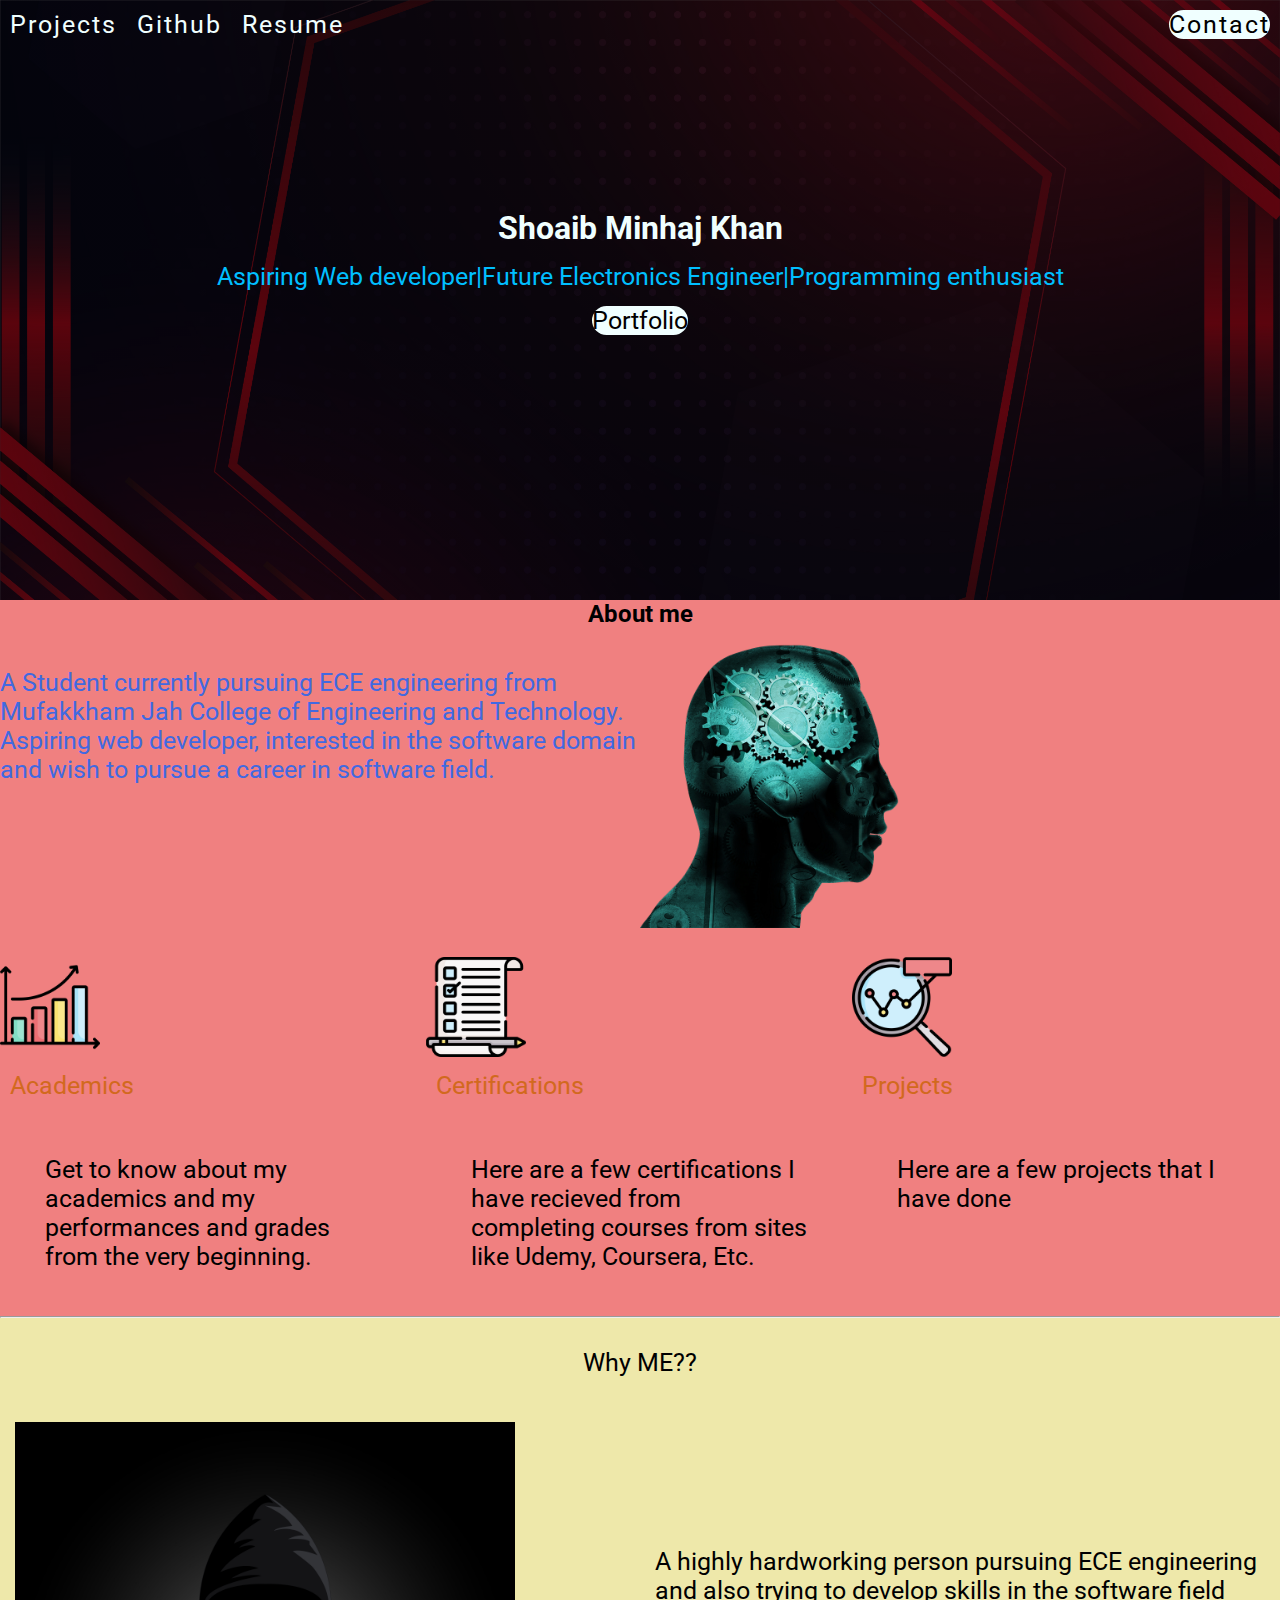
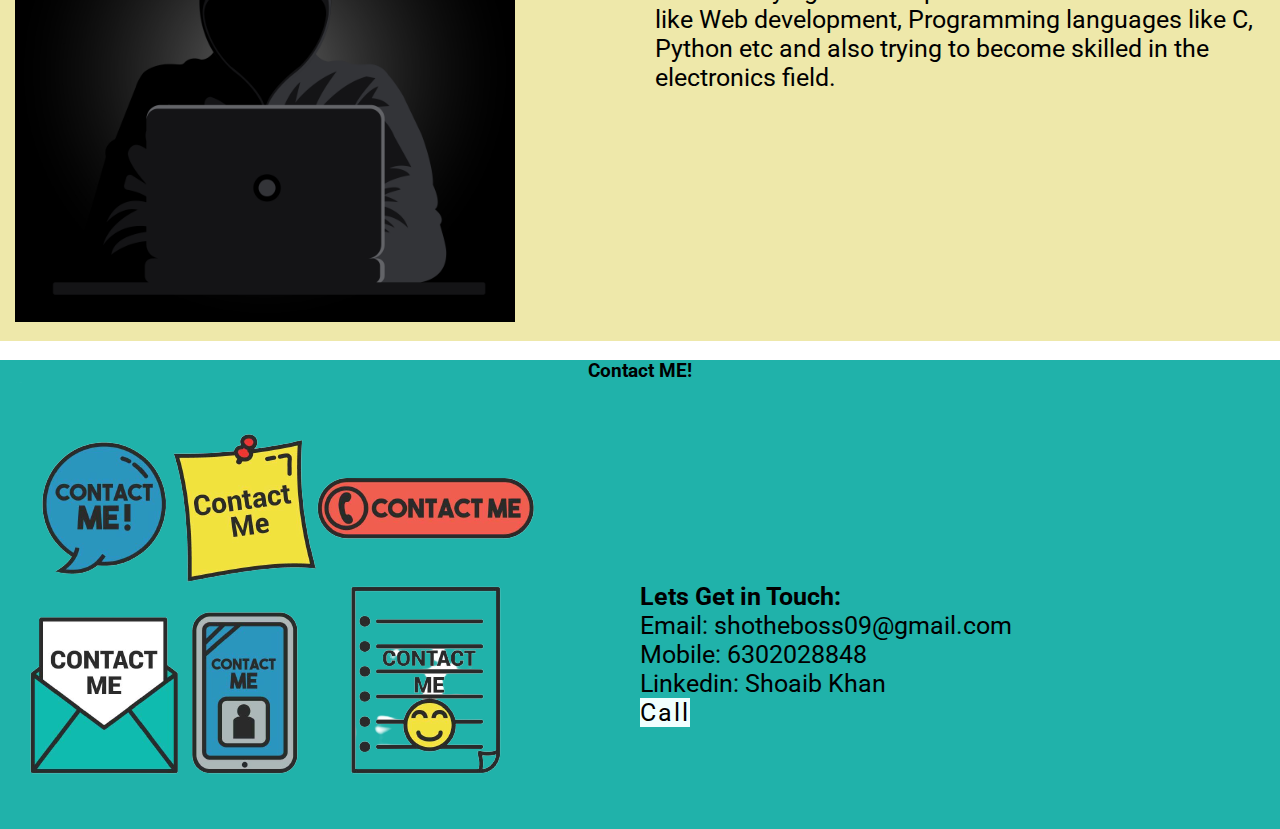
<file: index.html>
<!DOCTYPE html>
<html lang="en">
<head>
    <meta charset="UTF-8">
    <meta http-equiv="X-UA-Compatible" content="IE=edge">
    <meta name="viewport" content="width=device-width, initial-scale=1.0">
    <link rel="stylesheet" href="./style.css">
    <title>My Portfolio</title>
</head>
<body>
    <header class="top-header">
        <nav>
            <ul>
                <li><a href="./projects.html">Projects</a></li>
                <li><a href="">Github</a></li>
                <li><a href="">Resume</a></li>
                <li class="leftside"><a href="#lastpage" class="button">Contact</a></li>
                
                
            </ul>
        </nav>
        <div class="container">
            <h1>Shoaib Minhaj Khan</h1>
            <p class="para">Aspiring Web developer|Future Electronics Engineer|Programming enthusiast</p>
            <p class="frstpara"><a href="" class="button">Portfolio</a></p>
        </div>
    </header>

    <section class="about-me">
        <h2 class="scndhead">About me</h2>
        <div class="flt">
            <div class="container-2">
        <p>A Student currently pursuing 
            ECE engineering from 
            Mufakkham Jah College 
            of Engineering and Technology.
            Aspiring web developer, 
            interested in the software domain
             and wish to pursue 
             a career in software field.  
        </p>
        </div>
        
        <img src="./images/1-2-technology-free-png-image.png" alt="developer image"  height="300" >
    
    </div>
<div class="container-3">
    <div class="academics">
        <img src="./images/statistics.png" alt="academics" width="100" height="100">
        <p class="desc">Academics</p>
        <p class="subpara">Get to know about my academics and my performances and grades from the very beginning.</p>
    </div>
    <div class="certifications">  
        <img src="images/tick.png" alt="academics" width="100" height="100">
        <p class="desc">Certifications</p>
        <p class="subpara">Here are a few certifications I have recieved from completing courses from sites like Udemy, Coursera, Etc.</p>
    </div>
    
   
    <div class="EC-projects">
        <img src="./images/analysis.png" alt="academics" width="100" height="100">
        <p class="desc">Projects</p>
        <p class="subpara">Here are a few projects
             that I have done</p>
    </div>



</div>

    </section>

    <hr>
    


    <div class="container-4">
        
        <p class="thirdhead">Why ME??</p>
    
    <div class="box">
        <div class="content-2">
            
            <img src="./images/—Pngtree—hacker wearing hoodie and using_5424344.png" alt="" width="500" height="500" >
        
        </div>
        <div class="mainpara">
            <p>A highly hardworking person pursuing ECE engineering and also trying to develop skills
                in the software field like Web development, Programming languages like C, Python etc
                and also trying to become skilled in the electronics field.

            </p>
            
        </div>
        </div>

    </div>
    <br>
    <footer id="lastpage">
    
    <div class="last-head">
        <h3>Contact ME!</h3>
    </div>
    <div class="lastimg">
        <img src="./images/contact-me-removebg-preview.png" alt="contact me">

    </div>
    <div class="end">
        <dl>            
            <dt><b>Lets Get in Touch:</b></dt>
            <dd>Email: shotheboss09@gmail.com</dd>
            <dd>Mobile: 6302028848</dd>
            <dd>Linkedin: Shoaib Khan</dd>
            
        </dl>

        <div class="lastanc">
            <a href="" class="finbut">Call</a>
        </div>

    </div>
</footer>
    
    
</body>
</html>
</file>
<file: style.css>
@import url('https://fonts.googleapis.com/css2?family=Roboto&display=swap');

*{
    margin: 0;
    padding: 0;
    box-sizing: border-box;
}

body{
    font-family: 'Roboto', sans-serif;
}

header.top-header{
    background-image:linear-gradient(rgba(0,0,0,0.6),rgba(0,0,0,0.6)), url(./images/ABSTRACT_BACKGROUND_01.jpg);
    background-size: cover;
    height: 600px;
}
header.top-header nav ul li a{
    text-decoration: none;
    color: azure;
}

header.top-header nav ul li a:hover{
    color: royalblue;
}

header.top-header nav ul li{
    list-style: none;
    float: left;
    padding: 10px;
    font-size: 25px;
    letter-spacing: 2px;
    
}

header.top-header nav ul li.leftside{
    float: right;
    font-size: 25px;
}

nav ul::after{
    display: block;
    clear: both;
    content: "";
}

header.top-header nav ul li a.button{
border-radius: 23px;
background-color:azure;
color: black;

}



header.top-header nav ul li a.button:hover{
    color: royalblue;
    background-color:rgba(0,0,0,0.5);
}

header div.container{
    
    color: azure;
    text-align: center;
    margin-top: 160px;
}

div.container .para{
    color: deepskyblue;
    padding: 15px;
    font-size: 25px;
}

a.button{
    text-decoration: none;
    color: black;
    background-color: azure;
    font-size: 25px;
    border-radius: 23px;
    text-align: center;

}

a.button:hover{
    background-color: rgba(0,0,0,0.5);
    color: royalblue;
}

div.container h1:hover{
color: royalblue;
}

section.about-me h2.scndhead{
    text-align: center;
}

section.about-me{
    background-color:lightcoral;
}
div.flt p.matter{
    text-align: left;
}

section.about-me div.flt div.container-2, section.about-me div.flt div.imge {
    float: left;
    width: 50%;
    font-size: 25px;
    margin-top: 40px;
}

section.about-me div.flt::after{
    display: block;
    clear: both;
    content: "";
}

section.about-me div.flt div.container-2{
    text-align: left;
    color: royalblue;
}

 div.academics, div.certifications, div.organisations, div.EC-projects{
    float: left;
    width: 33.3%;
    margin-top: 25px;
    
    
}

p.subpara{
    font-size: 25px;
    margin: 45px;
    text-align: left;
    
}


div.container-3::after{
    display: block;
    clear: both;
    content: "";
}


div.container-3 p.desc{
    color: chocolate;
    font-size: 25px;
    padding: 10px;
}
    
div.container-4 p.thirdhead{
    text-align: center;
    font-size: 25px;
    padding: 30px;
}

div.container-4{
    background-color: palegoldenrod;
}

div.container-4 div.content-2 , div.container-4 div.mainpara{
    float: left;
    padding: 15px;
    width: 50%;
    

}

div.container-4 div.box::after{
    display: block;
    clear: both;
    content: "";
}
p.thirdhead{
    text-align: center;
}


div.container-4 div.mainpara p{
    margin-top: 75px;
    font-size: 25px;
    padding-top: 50px;
}


footer div.last-head{
    text-align: center;
}

footer{
    background-color: lightseagreen;
}



footer div.lastimg, footer div.end{
    float: left;
    width: 50%;

}

footer::after{
    clear: both;
    display: block;
    content: "";
}

div.end{
    font-size: 25px;
    margin-top: 200px;
    
}

a.finbut{
    color: black;
    background-color: azure;
    text-decoration: none;
    letter-spacing: 2px;
}

a.finbut:hover{
    color: royalblue;
    background-color: black;
}
      

@media(max-width:500px){

    html,body
    {
        width: 100%;
        height: 100%;
        margin: 0px;
        padding: 0px;
        overflow-x: hidden; 
    }

    header.top-header{
        height: 50vh;
        background-size: cover;
        width: 100vw;
    }
    header.top-header nav ul li a{
        display: none;
    }
     header.top-header div.container h1 {
         font-size: 20px;
     }
     header.top-header div.container p.para{
         font-size: 16px;

     }
     header.top-header div.container p.frstpara a.button{
         font-size: 16px;
     }

     section.about-me div.flt div.container-2 p{
         text-align: center;
         width: 100vw;
         font-size: 16px;
     }
     section.about-me div.flt div.container-2 div.imge{
        width: 100vw; 
        text-align: center;

     }
     section.about-me div.flt div.imge img{
         width: 100vw;
         float: none;
         text-align: center;
     }

     div.container-3 div.academics{
         width: 100vw;
         text-align: center;
     }
     
    div.container-3 div.academics, div.container-3 div.certifications, div.container-3 div.EC-projects{
        width: 100vw;
        float: none;
        text-align: center;
        
        
    }
    div.container-3 div.academics p.desc{
        margin: 0;
        padding: 0;
    }
    div.container-3 div.certifications p.desc{
        margin: 0;
        padding: 0;
    }
    div.container-3 div.EC-projects p.desc{
        margin: 0;
        padding: 0;
    }
    div.container-3 div.academics p.subpara{
        margin: 0;
        padding: 0;
        font-size: 16px;
        text-align: center;
    }
    
    div.container-3 div.certifications p.subpara{
        margin: 0;
        padding: 0;
        font-size: 16px;
        text-align: center;
    }
    
    div.container-3 div.EC-projects p.subpara{
        margin: 0;
        padding: 0;
        font-size: 16px;
        text-align: center;
    }

    div.container-4 div.content-2 , div.container-4 div.mainpara{
        width:100vw
    }

    
    div.container-4 div.content-2 img{
        width: 100vw;
        float: none;

    }
    div.container-4 p.thirdhead{
        padding: 0;
        margin: 0;
    }
    div.container-4 div.mainpara p{
        padding: 0;
        margin: 0;
        font-size: 16px;

    }

    footer div.lastimg, footer div.end{
        width: 100vw;
        padding: 0;
        margin: 0;
        float: none;
    }
    footer div.lastimg img{
        width: 100vw;
    }
    footer div.end dl{
        text-align: center;
        font-size: 16px;
    }
    footer div.end div.lastanc{
        text-align: center;
        font-size: 16px;
    }



    
}
</file>
